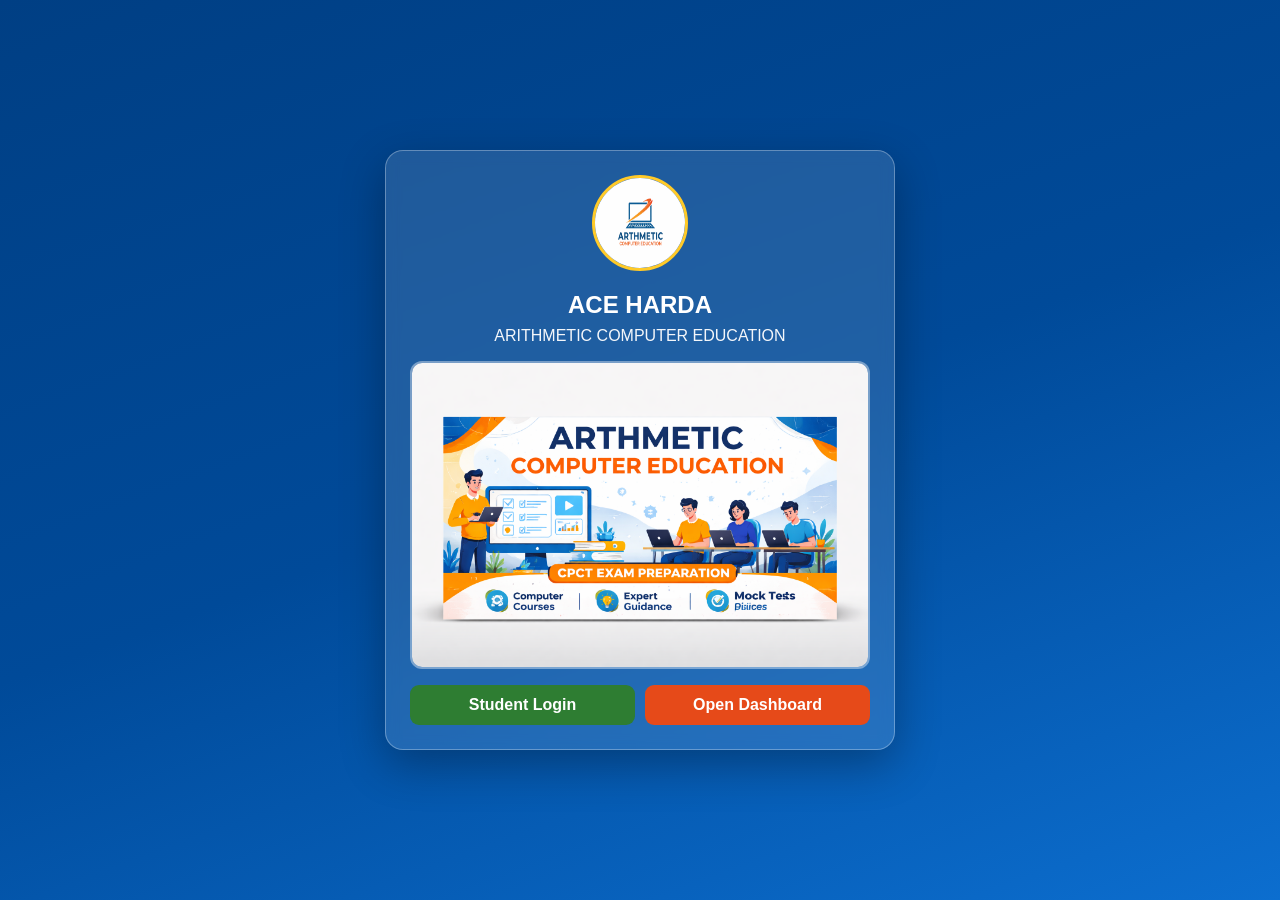
<file: index.html>
<!DOCTYPE html>
<html lang="en">
<head>
  <meta charset="UTF-8" />
  <meta name="viewport" content="width=device-width, initial-scale=1.0" />
  <title>ACE Academy</title>
  <style>
    body {
      margin: 0;
      min-height: 100vh;
      display: grid;
      place-items: center;
      font-family: "Segoe UI", Tahoma, Geneva, Verdana, sans-serif;
      background: linear-gradient(160deg, #003f84, #004a99 50%, #0c6ecf);
      color: #fff;
    }

    .card {
      width: min(92vw, 460px);
      background: rgba(255, 255, 255, 0.12);
      border: 1px solid rgba(255, 255, 255, 0.3);
      border-radius: 18px;
      backdrop-filter: blur(7px);
      padding: 24px;
      text-align: center;
      box-shadow: 0 15px 45px rgba(0, 0, 0, 0.3);
    }

    .logo {
      width: 90px;
      height: 90px;
      border-radius: 50%;
      border: 3px solid #ffca28;
      margin-bottom: 10px;
      animation: blink 1.4s infinite;
    }

    @keyframes blink { 0%, 100% { opacity: 0.35; } 50% { opacity: 1; } }

    .banner-wrap {
      border-radius: 12px;
      overflow: hidden;
      margin: 16px 0;
      border: 2px solid rgba(255, 255, 255, 0.4);
    }

    .banner-wrap img { width: 100%; display: block; }

    .btn-row {
      display: grid;
      grid-template-columns: 1fr 1fr;
      gap: 10px;
      margin-top: 16px;
    }

    a.btn {
      text-decoration: none;
      display: inline-block;
      padding: 11px 10px;
      border-radius: 9px;
      font-weight: 700;
      color: #fff;
    }

    .btn-login { background: #2e7d32; }
    .btn-dashboard { background: #e64a19; }
  </style>
</head>
<body>
  <div class="card">
    <img class="logo" src="logo.png" alt="ACE Logo" onerror="this.src='https://via.placeholder.com/90?text=ACE'" />
    <h2 style="margin: 6px 0 0;">ACE HARDA</h2>
    <p style="margin: 8px 0 0; opacity: 0.95;">ARITHMETIC COMPUTER EDUCATION</p>

    <div class="banner-wrap">
      <img src="banner.png" alt="ACE Banner" onerror="this.src='https://via.placeholder.com/700x240?text=ACE+Academy'" />
    </div>

    <div class="btn-row">
      <a href="login.html" class="btn btn-login">Student Login</a>
      <a href="dashboard.html" class="btn btn-dashboard">Open Dashboard</a>
    </div>
  </div>
</body>
</html>
</file>
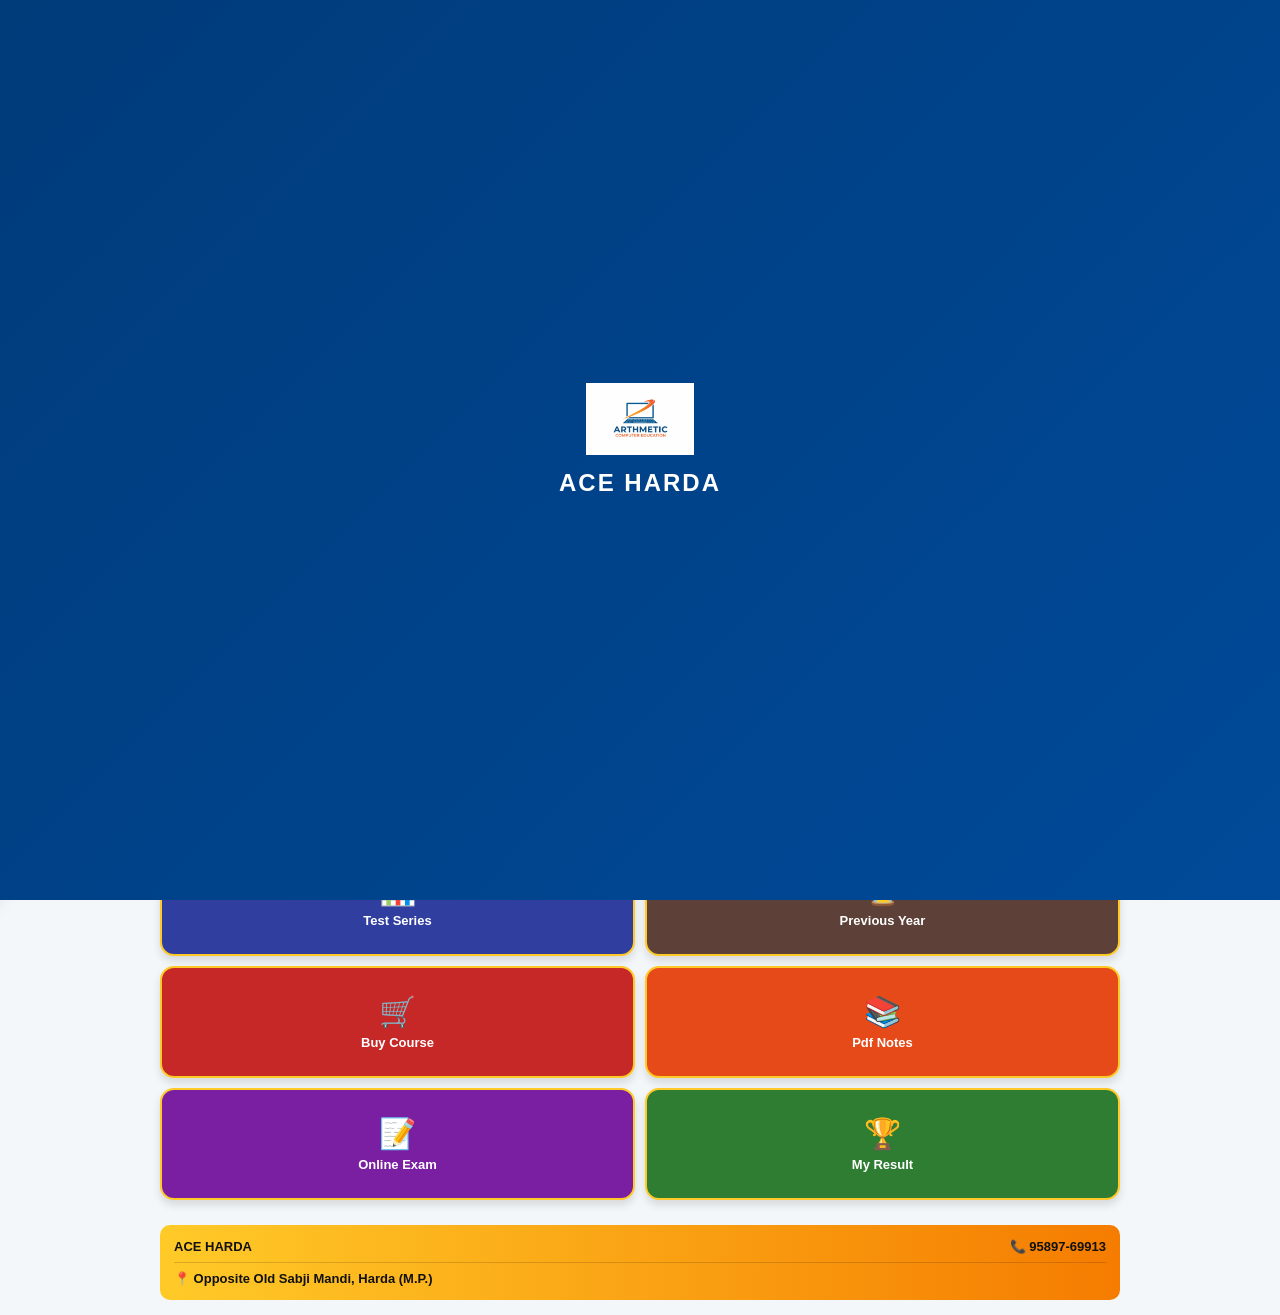
<file: dashboard.html>
<!DOCTYPE html>
<html lang="en">
<head>
  <meta charset="UTF-8" />
  <meta name="viewport" content="width=device-width, initial-scale=1.0" />
  <title>ACE Dashboard</title>
  <style>
    :root {
      --primary: #004a99;
      --accent: #ffca28;
      --bg: #f4f7f9;
      --text: #1b1f24;
    }

    * { box-sizing: border-box; }
    body {
      margin: 0;
      font-family: "Segoe UI", Tahoma, Geneva, Verdana, sans-serif;
      background: var(--bg);
      color: var(--text);
    }

    #splash {
      position: fixed;
      inset: 0;
      background: linear-gradient(135deg, #003b7a, var(--primary));
      z-index: 9999;
      display: flex;
      flex-direction: column;
      justify-content: center;
      align-items: center;
      transition: opacity 0.45s ease;
    }

    #splash img { width: 108px; animation: blink 1.4s infinite; }
    #splash h2 { color: #fff; margin-top: 14px; letter-spacing: 2px; font-weight: 700; }
    @keyframes blink { 0%, 100% { opacity: 0.35; } 50% { opacity: 1; } }

    .overlay {
      position: fixed;
      inset: 0;
      background: rgba(0, 0, 0, 0.5);
      z-index: 1200;
      display: none;
    }

    .overlay.active { display: block; }

    .sidebar {
      position: fixed;
      top: 0;
      left: -300px;
      width: 290px;
      height: 100%;
      background: #fff;
      z-index: 1300;
      transition: left 0.3s ease;
      box-shadow: 5px 0 20px rgba(0, 0, 0, 0.25);
      overflow-y: auto;
    }

    .sidebar.active { left: 0; }

    .sidebar-head {
      background: var(--primary);
      color: #fff;
      text-align: center;
      padding: 28px 16px;
    }

    .sidebar-head img {
      width: 78px;
      height: 78px;
      border-radius: 50%;
      border: 3px solid var(--accent);
    }

    .menu-link {
      display: block;
      padding: 14px 18px;
      font-weight: 600;
      color: #2d3137;
      text-decoration: none;
      border-bottom: 1px solid #edf0f3;
      cursor: pointer;
    }

    .sidebar-profile {
      margin-top: 10px;
      font-size: 12px;
      opacity: 0.95;
      line-height: 1.5;
    }

    .theme-actions {
      display: grid;
      grid-template-columns: 1fr 1fr;
      gap: 8px;
      padding: 12px;
    }

    .theme-btn {
      border: 1px solid #d7dee7;
      border-radius: 8px;
      background: #f8fbff;
      color: #233142;
      padding: 8px;
      font-weight: 700;
      cursor: pointer;
    }

    .app-bar {
      position: sticky;
      top: 0;
      z-index: 1000;
      background: var(--primary);
      color: #fff;
      display: flex;
      align-items: center;
      gap: 10px;
      padding: 12px 14px;
      box-shadow: 0 2px 8px rgba(0, 0, 0, 0.2);
    }

    .menu-toggle { font-size: 24px; cursor: pointer; }
    .app-title {
      flex: 1;
      text-align: center;
      font-weight: 700;
      font-size: 13px;
      letter-spacing: 0.7px;
    }

    .container { max-width: 980px; margin: 0 auto; }

    .banner-wrap {
      margin: 10px;
      border-radius: 14px;
      overflow: hidden;
      box-shadow: 0 5px 14px rgba(0, 0, 0, 0.15);
    }

    .banner-wrap img { width: 100%; display: block; }

    .grid {
      display: grid;
      grid-template-columns: repeat(2, minmax(0, 1fr));
      gap: 10px;
      padding: 10px;
    }

    .menu-btn {
      border: 2px solid var(--accent);
      border-radius: 14px;
      color: #fff;
      text-align: center;
      min-height: 112px;
      padding: 12px 8px;
      cursor: pointer;
      display: flex;
      flex-direction: column;
      justify-content: center;
      align-items: center;
      box-shadow: 0 5px 8px rgba(0, 0, 0, 0.12);
      transition: transform 0.15s ease;
    }

    .menu-btn:active { transform: scale(0.97); }
    .icon { font-size: 30px; margin-bottom: 6px; }
    .text { font-weight: 700; font-size: 13px; }

    .bottom-banner {
      margin: 15px 10px;
      background: linear-gradient(to right, #ffca28, #f57c00);
      border-radius: 10px;
      color: #111;
      padding: 14px;
      font-size: 13px;
      font-weight: 600;
    }

    #dynamicView { display: none; padding: 10px; }

    .back-btn {
      background: #313843;
      color: #fff;
      border-radius: 8px;
      text-align: center;
      padding: 12px;
      font-weight: 700;
      margin-bottom: 12px;
      cursor: pointer;
    }

    .item-card {
      background: #fff;
      border-left: 5px solid var(--primary);
      border-radius: 10px;
      margin-bottom: 10px;
      padding: 14px;
      display: flex;
      justify-content: space-between;
      align-items: center;
      gap: 12px;
      box-shadow: 0 2px 8px rgba(0, 0, 0, 0.08);
    }

    .item-card small { color: #5c6672; }

    .open-btn {
      border: none;
      border-radius: 7px;
      color: #fff;
      font-weight: 700;
      padding: 9px 14px;
      cursor: pointer;
    }

    .empty {
      grid-column: span 2;
      background: #fff;
      border-radius: 8px;
      text-align: center;
      color: #5c6672;
      padding: 14px;
    }

    body.dark {
      --bg: #111827;
      --text: #e5e7eb;
    }

    body.dark .sidebar,
    body.dark .item-card,
    body.dark .empty {
      background: #1f2937;
      color: #e5e7eb;
      border-color: #374151;
    }

    body.dark .menu-link {
      color: #e5e7eb;
      border-bottom-color: #374151;
    }

    body.dark .theme-btn {
      background: #111827;
      border-color: #374151;
      color: #e5e7eb;
    }

    body.dark .back-btn { background: #0f172a; }
  </style>
</head>
<body>
  <div id="splash">
    <img src="logo.png" alt="ACE Logo" onerror="this.src='https://via.placeholder.com/120?text=ACE'" />
    <h2>ACE HARDA</h2>
  </div>

  <div id="overlay" class="overlay" onclick="toggleMenu()"></div>

  <aside class="sidebar" id="sidebar">
    <div class="sidebar-head">
      <img src="logo.png" alt="ACE" onerror="this.src='https://via.placeholder.com/100'" />
      <h3 style="margin: 10px 0 4px;">ACE HARDA</h3>
      <p style="margin: 0; opacity: 0.9;" id="welcomeText">Welcome Student</p>
      <div class="sidebar-profile">
        <div><b>Student ID:</b> <span id="studentId">N/A</span></div>
        <div><b>Mobile:</b> <span id="studentMobile">N/A</span></div>
      </div>
    </div>
    <a class="menu-link" href="#" onclick="location.reload()">🏠 Home Dashboard</a>
    <a class="menu-link" href="login.html">🔐 Student Login</a>
    <a class="menu-link" href="payment.html">💳 Buy Course</a>
    <a class="menu-link" href="test_list.html">📝 Test Library</a>
    <a class="menu-link" href="pdf_list.html">📚 PDF Library</a>
    <a class="menu-link" href="result.html">🏆 My Result</a>
    <a class="menu-link" href="signup.html">👤 Create Account</a>
    <a class="menu-link" href="https://wa.me/919589769913" target="_blank">📞 Support</a>
    <a class="menu-link" href="#" onclick="openSettings()">⚙️ Settings</a>
    <a class="menu-link" href="#" onclick="logoutStudent()">🚪 Logout</a>
    <a class="menu-link" href="admin.html">⚙️ Admin Login</a>
    <div class="theme-actions">
      <button class="theme-btn" onclick="setTheme('light')">☀️ Light</button>
      <button class="theme-btn" onclick="setTheme('dark')">🌙 Dark</button>
    </div>
  </aside>

  <header class="app-bar">
    <div class="menu-toggle" onclick="toggleMenu()">☰</div>
    <div class="app-title">ARITHMETIC COMPUTER EDUCATION</div>
    <div style="font-size: 18px;">🔔</div>
  </header>

  <main class="container">
    <section id="homeView">
      <div class="banner-wrap">
        <img src="banner.png" alt="ACE Banner" onerror="this.src='https://via.placeholder.com/900x300?text=ACE+Academy'" />
      </div>

      <div class="grid">
        <div class="menu-btn" style="background:#1976d2;" onclick="openSection('Course')"><span class="icon">🎓</span><span class="text">Course</span></div>
        <div class="menu-btn" style="background:#00796b;" onclick="openSection('Quiz')"><span class="icon">⏱️</span><span class="text">Quiz</span></div>
        <div class="menu-btn" style="background:#303f9f;" onclick="openSection('Test Series')"><span class="icon">📊</span><span class="text">Test Series</span></div>
        <div class="menu-btn" style="background:#5d4037;" onclick="openSection('Previous Year')"><span class="icon">⏳</span><span class="text">Previous Year</span></div>
        <div class="menu-btn" style="background:#c62828;" onclick="window.location.href='payment.html'"><span class="icon">🛒</span><span class="text">Buy Course</span></div>
        <div class="menu-btn" style="background:#e64a19;" onclick="openSection('PDF Notes')"><span class="icon">📚</span><span class="text">Pdf Notes</span></div>
        <div class="menu-btn" style="background:#7b1fa2;" onclick="openSection('Online Exam')"><span class="icon">📝</span><span class="text">Online Exam</span></div>
        <div class="menu-btn" style="background:#2e7d32;" onclick="window.location.href='result.html'"><span class="icon">🏆</span><span class="text">My Result</span></div>
      </div>

      <div class="bottom-banner">
        <div style="display:flex;justify-content:space-between;align-items:center;border-bottom:1px solid rgba(0,0,0,0.15);padding-bottom:8px;margin-bottom:8px;">
          <strong>ACE HARDA</strong>
          <span>📞 95897-69913</span>
        </div>
        📍 Opposite Old Sabji Mandi, Harda (M.P.)
      </div>
    </section>

    <section id="dynamicView">
      <div class="back-btn" onclick="goHome()">⬅ GO BACK</div>
      <div id="dynamicGrid" class="grid"></div>
      <div id="dynamicList"></div>
    </section>
  </main>

  <script>
    const MASTER_URL = "https://script.google.com/macros/s/AKfycbzNKt3R8LQe_BhKsQmjDvSddqx_mPY9kE4NMZ9WPxe-gFyWfhFaUd6GAgW9hxLoBkASVw/exec";
    let allContent = [];

    window.onload = async () => {
      setTimeout(() => {
        const splash = document.getElementById("splash");
        splash.style.opacity = "0";
        setTimeout(() => { splash.style.display = "none"; }, 500);
      }, 1900);

      setupStudentProfile();
      applySavedTheme();
      await loadDashboardContent();
    };

    async function loadDashboardContent() {
      try {
        const response = await fetch(`${MASTER_URL}?action=get_content`);
        allContent = await response.json();
      } catch (error) {
        console.error("Dashboard load failed", error);
        allContent = [];
      }
    }

    function toggleMenu() {
      document.getElementById("sidebar").classList.toggle("active");
      document.getElementById("overlay").classList.toggle("active");
    }

    function setupStudentProfile() {
      const isLoggedIn = localStorage.getItem("isLoggedIn") === "true";
      const userName = localStorage.getItem("userName") || "Student";
      const userMobile = localStorage.getItem("userMobile") || "N/A";
      const shortId = userMobile && userMobile !== "N/A" ? `ACE-${userMobile.slice(-4)}` : "GUEST";

      document.getElementById("welcomeText").innerText = isLoggedIn ? `Welcome, ${userName}` : "Welcome Guest";
      document.getElementById("studentId").innerText = shortId;
      document.getElementById("studentMobile").innerText = userMobile;
    }

    function applySavedTheme() {
      const savedTheme = localStorage.getItem("aceTheme") || "light";
      setTheme(savedTheme);
    }

    function setTheme(theme) {
      if (theme === "dark") {
        document.body.classList.add("dark");
      } else {
        document.body.classList.remove("dark");
      }
      localStorage.setItem("aceTheme", theme);
    }

    function openSettings() {
      alert("Settings open: Use Light/Dark theme buttons in sidebar.");
    }

    function logoutStudent() {
      localStorage.removeItem("isLoggedIn");
      localStorage.removeItem("userName");
      localStorage.removeItem("userMobile");
      alert("Logged out successfully.");
      window.location.href = "./login.html";
    }

    function goHome() {
      document.getElementById("dynamicList").innerHTML = "";
      document.getElementById("dynamicGrid").innerHTML = "";
      document.getElementById("dynamicView").style.display = "none";
      document.getElementById("homeView").style.display = "block";
    }

    function showDynamicSection() {
      document.getElementById("homeView").style.display = "none";
      document.getElementById("dynamicView").style.display = "block";
    }

    function openSection(sectionName) {
      showDynamicSection();

      const filtered = allContent.filter((item) =>
        (item.Main_Section || "").toString().trim().toLowerCase() === sectionName.toLowerCase()
      );

      const folders = [...new Set(filtered.map((item) => item.Sub_Folder).filter(Boolean))];
      const dynamicGrid = document.getElementById("dynamicGrid");
      dynamicGrid.innerHTML = "";
      document.getElementById("dynamicList").innerHTML = "";

      if (!folders.length) {
        dynamicGrid.innerHTML = `<div class="empty">No content found in ${sectionName}.</div>`;
        return;
      }

      folders.forEach((folderName) => {
        const card = document.createElement("div");
        card.className = "menu-btn";
        card.style.background = "#00796b";
        card.innerHTML = `<span class="icon">📁</span><span class="text">${folderName}</span>`;
        card.onclick = () => openFolder(sectionName, folderName);
        dynamicGrid.appendChild(card);
      });
    }

    function openFolder(sectionName, folderName) {
      const items = allContent.filter((item) => item.Main_Section === sectionName && item.Sub_Folder === folderName);
      const types = [...new Set(items.map((item) => item.Material_Type).filter(Boolean))];
      const dynamicGrid = document.getElementById("dynamicGrid");
      dynamicGrid.innerHTML = "";
      document.getElementById("dynamicList").innerHTML = "";

      if (!types.length) {
        dynamicGrid.innerHTML = `<div class="empty">No materials available in this folder.</div>`;
        return;
      }

      types.forEach((type) => {
        const isTest = type === "Test";
        const isPdf = type === "PDF";
        const color = isTest ? "#c62828" : isPdf ? "#1e88e5" : "#ef6c00";
        const icon = isTest ? "✍️" : isPdf ? "📄" : "▶️";

        const card = document.createElement("div");
        card.className = "menu-btn";
        card.style.background = color;
        card.innerHTML = `<span class="icon">${icon}</span><span class="text">${type}</span>`;
        card.onclick = () => openItems(sectionName, folderName, type);
        dynamicGrid.appendChild(card);
      });
    }

    function openItems(sectionName, folderName, materialType) {
      const items = allContent.filter((item) =>
        item.Main_Section === sectionName && item.Sub_Folder === folderName && item.Material_Type === materialType
      );

      document.getElementById("dynamicGrid").innerHTML = "";
      const listContainer = document.getElementById("dynamicList");
      listContainer.innerHTML = "";

      if (!items.length) {
        listContainer.innerHTML = `<div class="empty" style="grid-column: span 1;">No items found.</div>`;
        return;
      }

      items.forEach((item) => {
        const accessType = (item.Access_Type || "").toString().trim().toLowerCase();
        const isPaid = accessType ? accessType === "paid" : Number(item.Price || 0) > 0;

        const row = document.createElement("div");
        row.className = "item-card";

        const info = document.createElement("div");
        info.innerHTML = `<b>${item.Item_Name_Tag || "Untitled"}</b><br /><small>${isPaid ? "Paid" : "Free"}</small>`;

        const button = document.createElement("button");
        button.className = "open-btn";
        button.style.background = isPaid ? "#5f6670" : "#004a99";
        button.textContent = isPaid ? "BUY" : "OPEN";
        button.onclick = () => handle(item.Item_Name_Tag || "", item.Link_or_ID || "", isPaid, materialType);

        row.appendChild(info);
        row.appendChild(button);
        listContainer.appendChild(row);
      });
    }

    function handle(testTag, linkOrId, isPaid, materialType) {
      if (isPaid) {
        alert("Paid Content! Contact Admin.");
        return;
      }

      if (materialType === "Test") {
        const currentParams = new URLSearchParams(window.location.search);
        currentParams.set("testId", testTag);
        window.location.href = `./test.html?${currentParams.toString()}`;
        return;
      }

      if (materialType === "PDF" || materialType === "Video") {
        if (!linkOrId) {
          alert("Content link not available.");
          return;
        }
        window.open(linkOrId, "_blank");
        return;
      }

      if (linkOrId) {
        window.open(linkOrId, "_blank");
      } else {
        alert("No action available for this content.");
      }
    }
  </script>
</body>
</html>
</file>
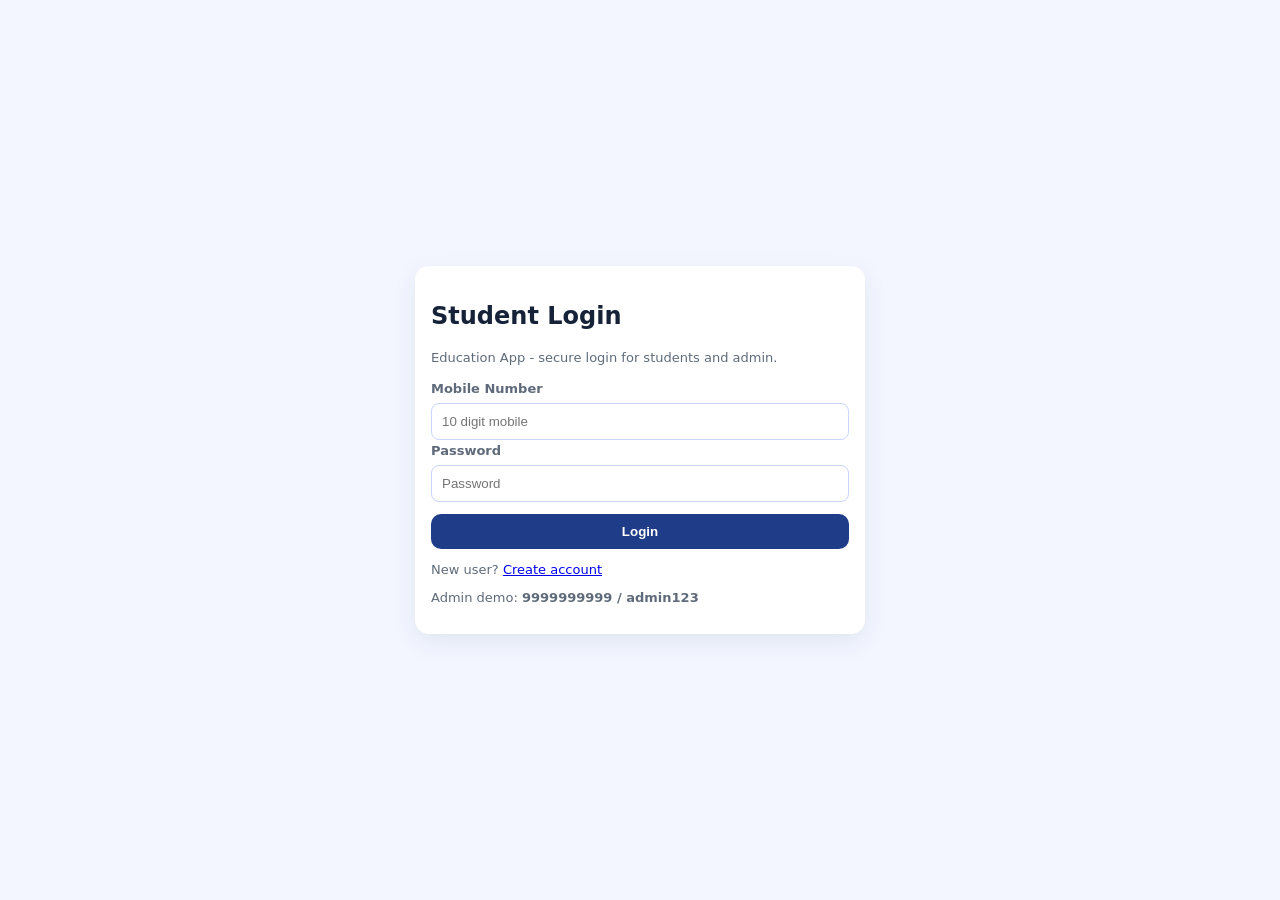
<file: login.html>
<!DOCTYPE html>
<html lang="en">
<head>
  <meta charset="UTF-8" />
  <meta name="viewport" content="width=device-width, initial-scale=1.0" />
  <title>Login | ACE Education</title>
  <link rel="stylesheet" href="styles.css" />
</head>
<body>
  <div class="auth-shell">
    <div class="card auth-card">
      <h2>Student Login</h2>
      <p class="small">Education App - secure login for students and admin.</p>
      <label>Mobile Number</label>
      <input class="input" id="mobile" type="tel" maxlength="10" placeholder="10 digit mobile" />
      <label>Password</label>
      <input class="input" id="password" type="password" placeholder="Password" />
      <button class="btn btn-primary" style="width:100%;margin-top:12px;" onclick="login()">Login</button>
      <p class="small">New user? <a href="signup.html">Create account</a></p>
      <p class="small">Admin demo: <b>9999999999 / admin123</b></p>
    </div>
  </div>

  <script src="app.js"></script>
  <script>
    if (getSession()) window.location.href = 'dashboard.html';

    function login() {
      const mobile = document.getElementById('mobile').value.trim();
      const password = document.getElementById('password').value.trim();
      if (!/^\d{10}$/.test(mobile)) return alert('Valid 10 digit mobile number required');
      if (password.length < 4) return alert('Password is too short');

      const user = getUsers().find(u => u.mobile === mobile && u.password === password);
      if (!user) return alert('Invalid credentials');

      setSession({ name: user.name, mobile: user.mobile, role: user.role || 'student' });
      window.location.href = 'dashboard.html';
    }
  </script>
</body>
</html>
</file>
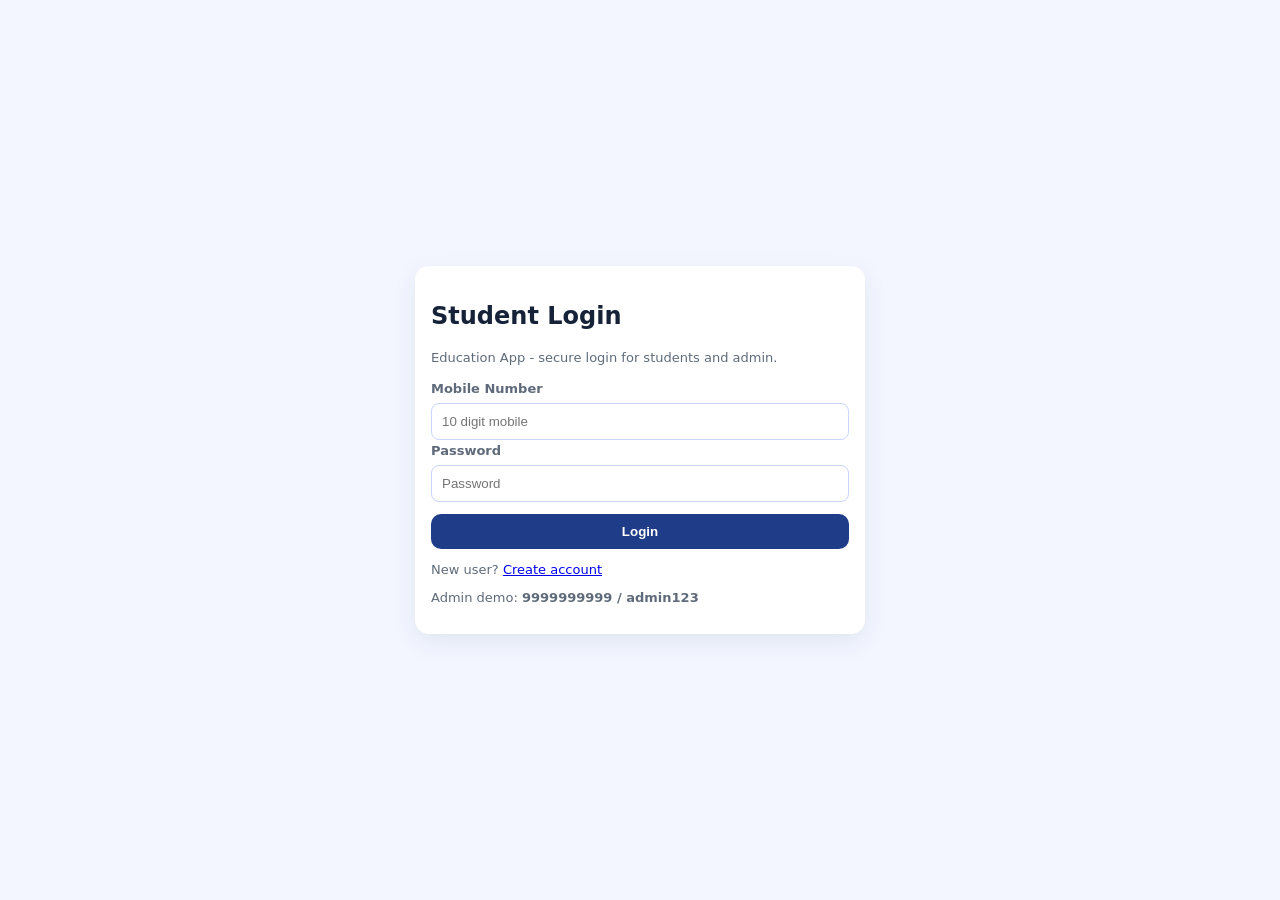
<file: payment.html>
<!DOCTYPE html>
<html lang="en">
<head>
  <meta charset="UTF-8" />
  <meta name="viewport" content="width=device-width, initial-scale=1.0" />
  <title>Payment | ACE Education</title>
  <link rel="stylesheet" href="styles.css" />
</head>
<body>
  <div class="topbar"><span>💳 Payment Unlock</span><button class="btn btn-primary" onclick="history.back()">Back</button></div>
  <div class="container">
    <div class="card">
      <h3 id="itemName">Content</h3>
      <h1>₹<span id="itemPrice">0</span></h1>
      <p>UPI ID: <b>aceharda@upi</b></p>
      <p class="small">Payment ke baad verify unlock button press karein.</p>
      <button class="btn btn-warn" onclick="window.open('https://wa.me/919589769913','_blank')">Send Screenshot on WhatsApp</button>
      <button class="btn btn-primary" onclick="unlock()">Verify & Unlock (Demo)</button>
    </div>
  </div>

  <script src="app.js"></script>
  <script>
    ensureAuth();
    const itemId = localStorage.getItem('selectedItemId');
    document.getElementById('itemName').textContent = localStorage.getItem('selectedItemName') || 'Premium Content';
    document.getElementById('itemPrice').textContent = localStorage.getItem('selectedItemPrice') || '0';

    function unlock() {
      if (!itemId) return alert('No selected content.');
      unlockItem(itemId);
      alert('Unlocked successfully.');
      location.href = 'dashboard.html';
    }
  </script>
</body>
</html>
</file>
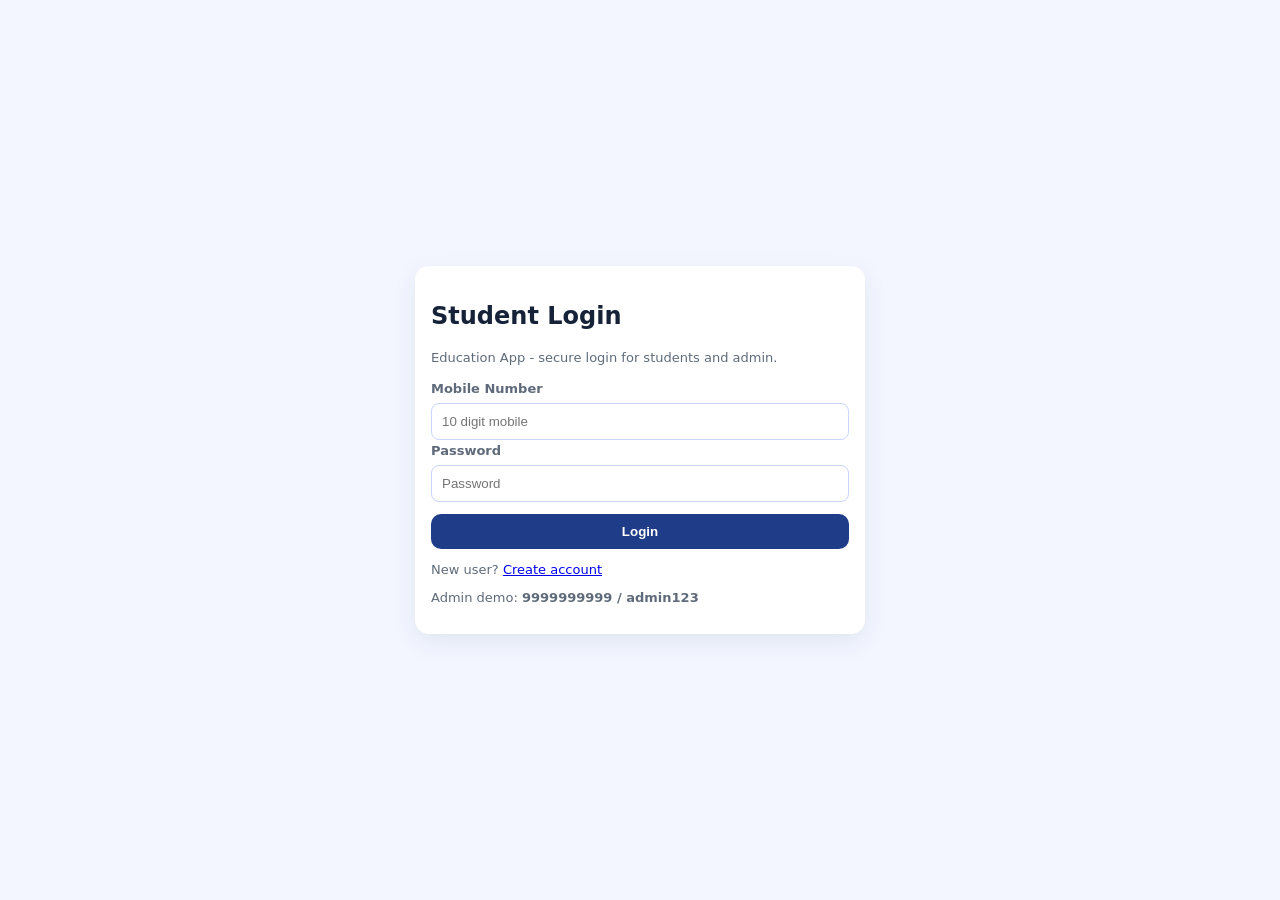
<file: pdf.html>
<!DOCTYPE html>
<html lang="en">
<head>
  <meta charset="UTF-8" />
  <meta name="viewport" content="width=device-width, initial-scale=1.0" />
  <title>PDF Reader | ACE Education</title>
  <link rel="stylesheet" href="styles.css" />
</head>
<body>
  <div class="topbar"><span id="pdfTitle">PDF Reader</span><button class="btn btn-primary" onclick="location.href='pdf_list.html'">Back</button></div>
  <div class="container">
    <div class="card" style="height:80vh;padding:0;overflow:hidden;">
      <iframe id="pdfFrame" style="width:100%;height:100%;border:none;" title="pdf"></iframe>
    </div>
  </div>

  <script src="app.js"></script>
  <script>
    ensureAuth();
    const id = localStorage.getItem('activePdfId');
    const pdf = getContent().find(c => c.id === id && c.type === 'pdf');
    if (!pdf) {
      document.getElementById('pdfTitle').textContent = 'PDF Not Found';
    } else {
      document.getElementById('pdfTitle').textContent = pdf.title;
      document.getElementById('pdfFrame').src = pdf.url;
    }
  </script>
</body>
</html>
</file>
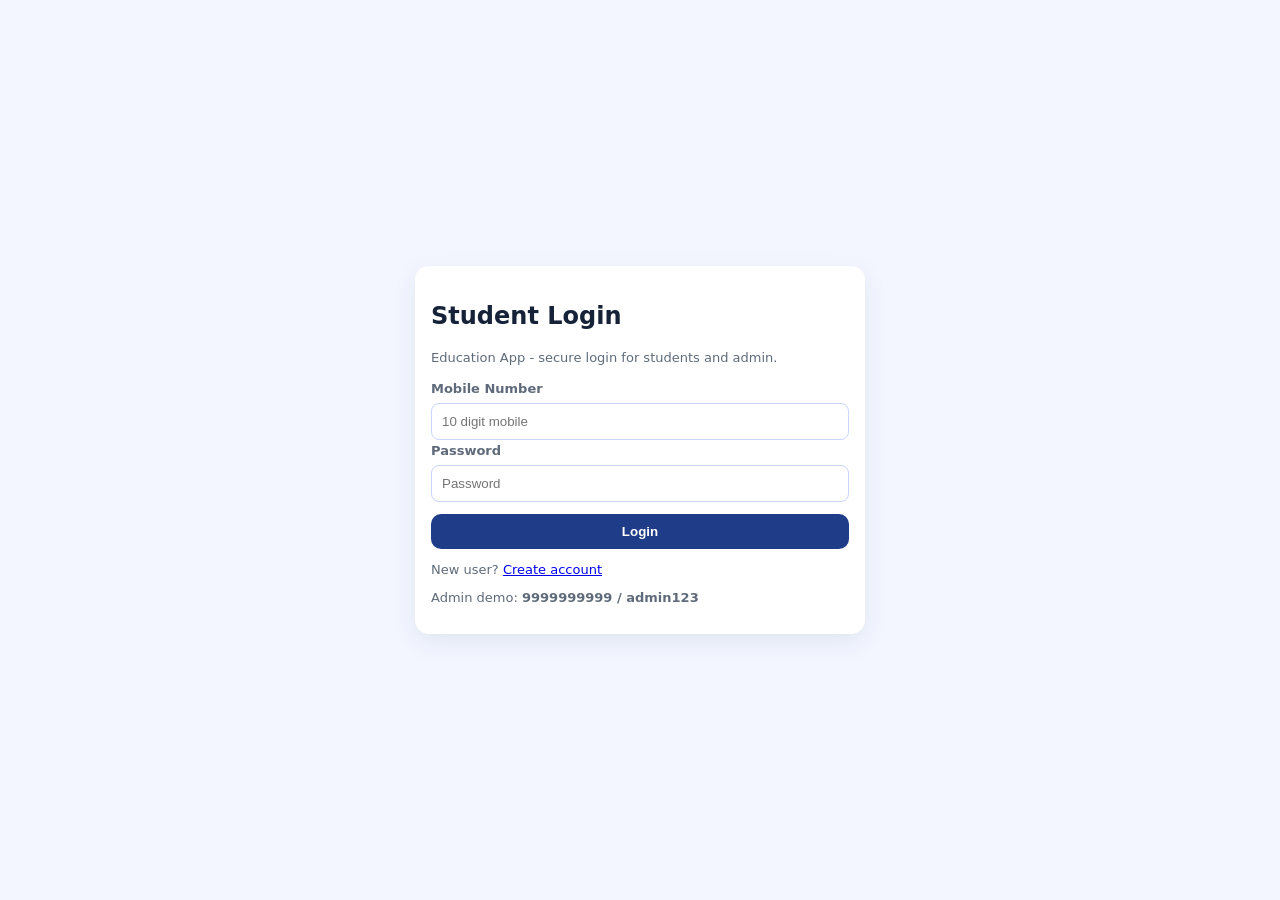
<file: pdf_list.html>
<!DOCTYPE html>
<html lang="en">
<head>
  <meta charset="UTF-8" />
  <meta name="viewport" content="width=device-width, initial-scale=1.0" />
  <title>PDF Notes | ACE Education</title>
  <link rel="stylesheet" href="styles.css" />
</head>
<body>
  <div class="topbar"><span>📚 PDF Notes</span><button class="btn btn-primary" onclick="location.href='dashboard.html'">Back</button></div>
  <div class="container"><div id="pdfs" class="item-list"></div></div>

  <script src="app.js"></script>
  <script>
    ensureAuth();
    const pdfs = getContent().filter(c => c.type === 'pdf');
    document.getElementById('pdfs').innerHTML = pdfs.map(p => `
      <div class="card item">
        <div>
          <strong>${p.title}</strong><br/>
          <span class="tag ${p.access === 'paid' ? 'tag-paid':'tag-free'}">${p.access.toUpperCase()} ${p.price ? `₹${p.price}`:''}</span>
        </div>
        <div>
          <button class="btn btn-primary" onclick="openPdf('${p.id}')">Read</button>
          ${p.access === 'free' ? `<button class='btn btn-warn' onclick='downloadPdf("${p.url}")'>Download</button>` : ''}
        </div>
      </div>
    `).join('') || '<p class="small">No PDF uploaded yet.</p>';

    function openPdf(id) {
      const item = pdfs.find(p => p.id === id);
      requirePaymentOrOpen(item, () => {
        localStorage.setItem('activePdfId', id);
        location.href = 'pdf.html';
      });
    }

    function downloadPdf(url) { window.open(url, '_blank'); }
  </script>
</body>
</html>
</file>
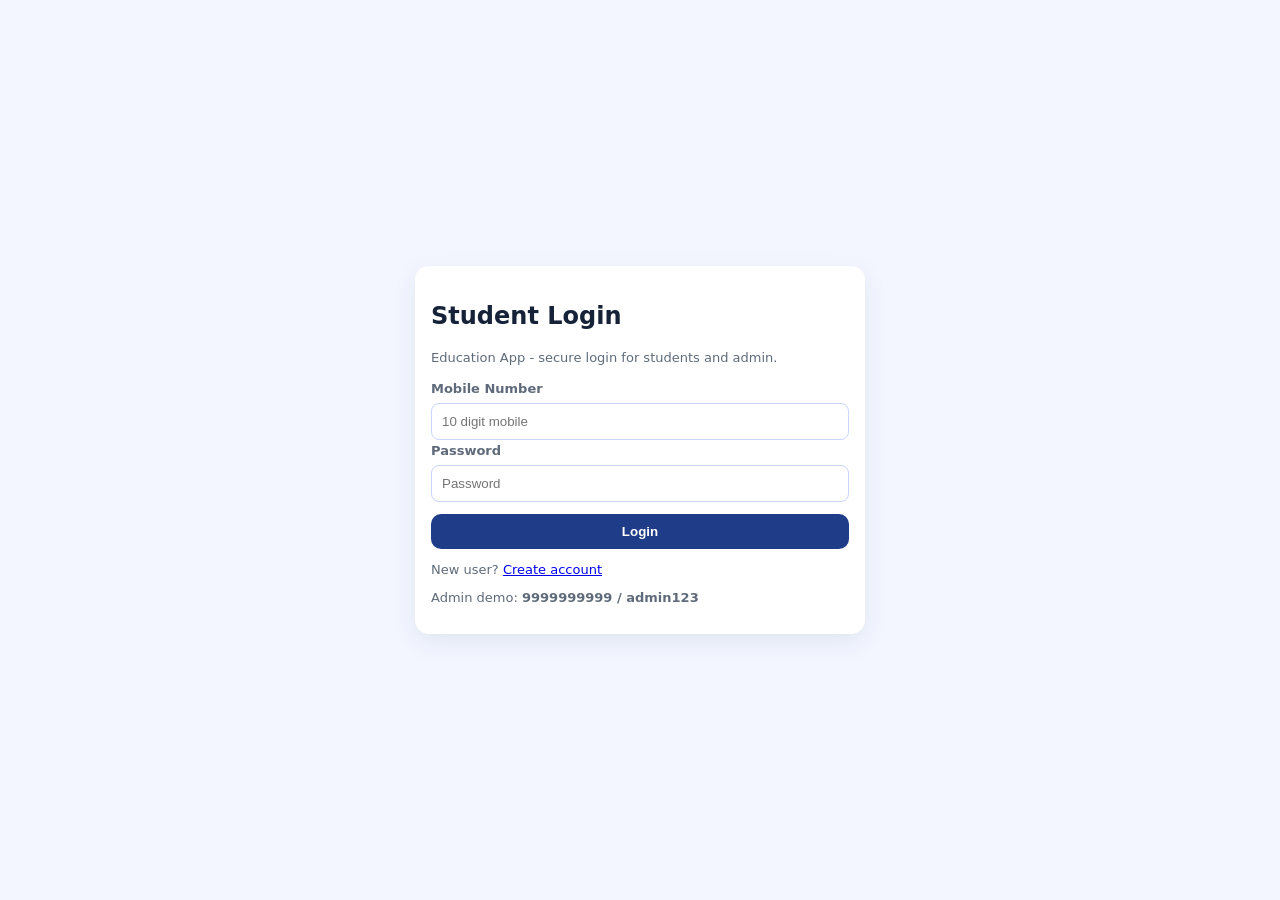
<file: result.html>
<!DOCTYPE html>
<html lang="en">
<head>
  <meta charset="UTF-8" />
  <meta name="viewport" content="width=device-width, initial-scale=1.0" />
  <title>Result | ACE Education</title>
  <link rel="stylesheet" href="styles.css" />
</head>
<body>
  <div class="topbar"><span>🏆 Test Result</span><button class="btn btn-primary" onclick="location.href='dashboard.html'">Dashboard</button></div>
  <div class="container">
    <div class="card" id="result"></div>
  </div>

  <script src="app.js"></script>
  <script>
    ensureAuth();
    const result = JSON.parse(localStorage.getItem('lastResult') || 'null');
    if (!result) {
      document.getElementById('result').innerHTML = '<p>No result yet.</p>';
    } else {
      const percent = Math.round((result.score / result.total) * 100);
      document.getElementById('result').innerHTML = `
        <h2>${result.title}</h2>
        <h1>${result.score}/${result.total} (${percent}%)</h1>
        <p class='small'>Submitted: ${result.date}</p>
      `;
    }
  </script>
</body>
</html>
</file>
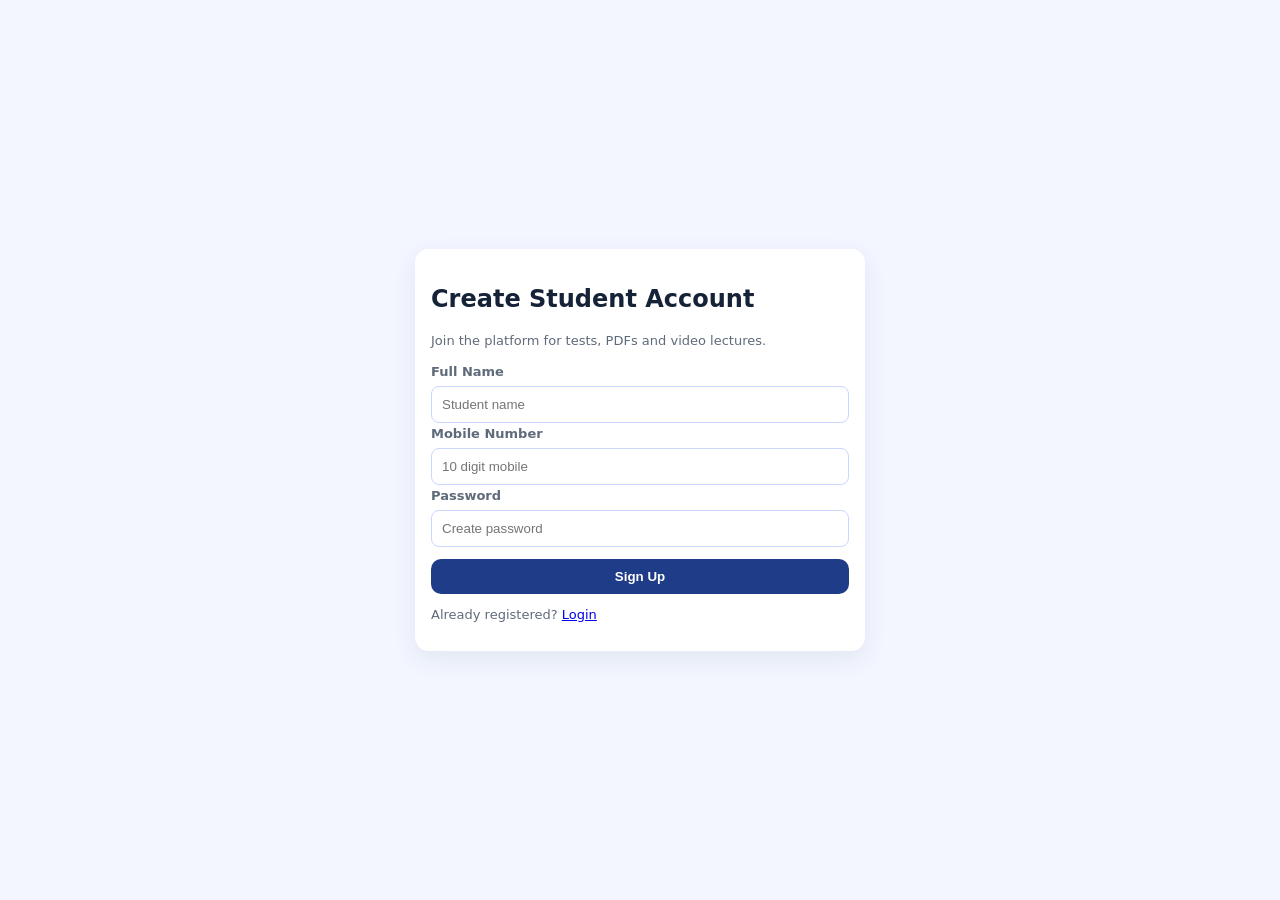
<file: signup.html>
<!DOCTYPE html>
<html lang="en">
<head>
  <meta charset="UTF-8" />
  <meta name="viewport" content="width=device-width, initial-scale=1.0" />
  <title>Sign Up | ACE Education</title>
  <link rel="stylesheet" href="styles.css" />
</head>
<body>
  <div class="auth-shell">
    <div class="card auth-card">
      <h2>Create Student Account</h2>
      <p class="small">Join the platform for tests, PDFs and video lectures.</p>
      <label>Full Name</label>
      <input class="input" id="name" type="text" placeholder="Student name" />
      <label>Mobile Number</label>
      <input class="input" id="mobile" type="tel" maxlength="10" placeholder="10 digit mobile" />
      <label>Password</label>
      <input class="input" id="password" type="password" placeholder="Create password" />
      <button class="btn btn-primary" style="width:100%;margin-top:12px;" onclick="register()">Sign Up</button>
      <p class="small">Already registered? <a href="login.html">Login</a></p>
    </div>
  </div>

  <script src="app.js"></script>
  <script>
    function register() {
      const name = document.getElementById('name').value.trim();
      const mobile = document.getElementById('mobile').value.trim();
      const password = document.getElementById('password').value.trim();

      if (name.length < 3) return alert('Enter full name');
      if (!/^\d{10}$/.test(mobile)) return alert('Valid 10 digit mobile required');
      if (password.length < 4) return alert('Password must be at least 4 characters');

      const users = getUsers();
      if (users.some(u => u.mobile === mobile)) return alert('Mobile already registered');
      users.push({ name, mobile, password, role: 'student' });
      writeJSON(APP_KEYS.users, users);

      alert('Registration successful. Please login.');
      window.location.href = 'login.html';
    }
  </script>
</body>
</html>
</file>
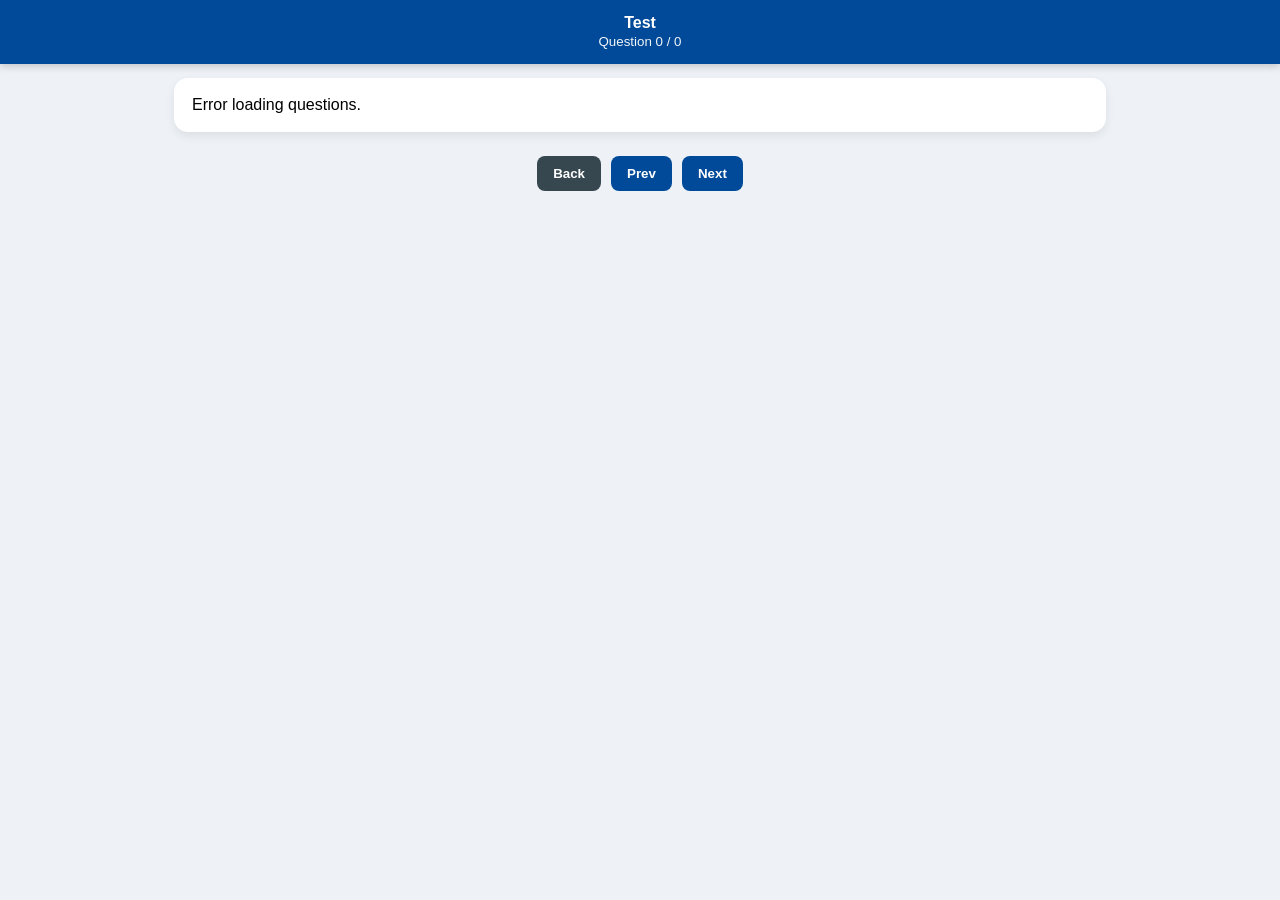
<file: test.html>
<!DOCTYPE html>
<html lang="en">
<head>
  <meta charset="UTF-8" />
  <meta name="viewport" content="width=device-width, initial-scale=1.0" />
  <title>ACE Online Test</title>
  <style>
    :root { --primary: #004a99; }
    * { box-sizing: border-box; }
    body { margin: 0; font-family: "Segoe UI", Tahoma, Geneva, Verdana, sans-serif; background: #eef2f7; }
    .header {
      position: sticky;
      top: 0;
      background: var(--primary);
      color: #fff;
      padding: 14px;
      text-align: center;
      box-shadow: 0 2px 8px rgba(0,0,0,.2);
      z-index: 100;
    }
    .header small { opacity: .95; }
    .wrap { max-width: 960px; margin: 0 auto; }
    .q-card {
      background: #fff;
      margin: 14px;
      padding: 18px;
      border-radius: 14px;
      box-shadow: 0 4px 10px rgba(0,0,0,.08);
    }
    .opt {
      display: block;
      margin-top: 10px;
      border: 1px solid #d5dce5;
      border-radius: 9px;
      padding: 11px;
      cursor: pointer;
      transition: all .15s ease;
    }
    .opt.selected { border-color: var(--primary); background: #e7f0fe; font-weight: 700; }
    .toolbar {
      display: flex;
      justify-content: center;
      gap: 10px;
      flex-wrap: wrap;
      padding: 10px 14px 24px;
    }
    button {
      border: none;
      border-radius: 8px;
      color: #fff;
      background: var(--primary);
      padding: 10px 16px;
      font-weight: 700;
      cursor: pointer;
    }
    button.secondary { background: #37474f; }
  </style>
</head>
<body>
  <div class="header">
    <div id="tName" style="font-weight:700;">Loading...</div>
    <small id="meta">Question 0 / 0</small>
  </div>

  <div class="wrap">
    <div id="qArea"></div>

    <div class="toolbar">
      <button class="secondary" onclick="goDashboard()">Back</button>
      <button onclick="prevQ()">Prev</button>
      <button onclick="nextQ()" id="nBtn">Next</button>
    </div>
  </div>

  <script>
    const MASTER_URL = "https://script.google.com/macros/s/AKfycbzNKt3R8LQe_BhKsQmjDvSddqx_mPY9kE4NMZ9WPxe-gFyWfhFaUd6GAgW9hxLoBkASVw/exec";
    const params = new URLSearchParams(window.location.search);
    const tid = params.get("testId") || "Test";

    let qs = [];
    let idx = 0;
    const ans = {};

    window.onload = async () => {
      document.getElementById("tName").innerText = tid;
      try {
        const res = await fetch(`${MASTER_URL}?action=get_questions&testId=${encodeURIComponent(tid)}`);
        qs = await res.json();

        if (!Array.isArray(qs) || qs.length === 0) {
          document.getElementById("qArea").innerHTML = `<div class="q-card">No questions found.</div>`;
          document.getElementById("meta").innerText = "Question 0 / 0";
          return;
        }

        showQ();
      } catch (error) {
        document.getElementById("qArea").innerHTML = `<div class="q-card">Error loading questions.</div>`;
      }
    };

    function showQ() {
      const q = qs[idx];
      const qArea = document.getElementById("qArea");

      let html = `<div class="q-card"><p><b>Q${idx + 1}. ${q.ques || "Question"}</b></p>`;
      ["A", "B", "C", "D"].forEach((optionCode) => {
        const selectedClass = ans[idx] === optionCode ? "selected" : "";
        html += `<div class="opt ${selectedClass}" onclick="selOpt('${optionCode}')">${optionCode}. ${q["opt" + optionCode] || ""}</div>`;
      });
      html += "</div>";

      qArea.innerHTML = html;
      document.getElementById("meta").innerText = `Question ${idx + 1} / ${qs.length}`;
      document.getElementById("nBtn").innerText = idx === qs.length - 1 ? "Submit" : "Next";
    }

    function selOpt(v) {
      ans[idx] = v;
      showQ();
    }

    function prevQ() {
      if (idx > 0) {
        idx -= 1;
        showQ();
      }
    }

    function nextQ() {
      if (idx < qs.length - 1) {
        idx += 1;
        showQ();
        return;
      }
      alert("Test Submitted!");
      goDashboard();
    }

    function goDashboard() {
      const keep = new URLSearchParams(window.location.search);
      keep.delete("testId");
      const suffix = keep.toString();
      window.location.href = suffix ? `./dashboard.html?${suffix}` : "./dashboard.html";
    }
  </script>
</body>
</html>
</file>
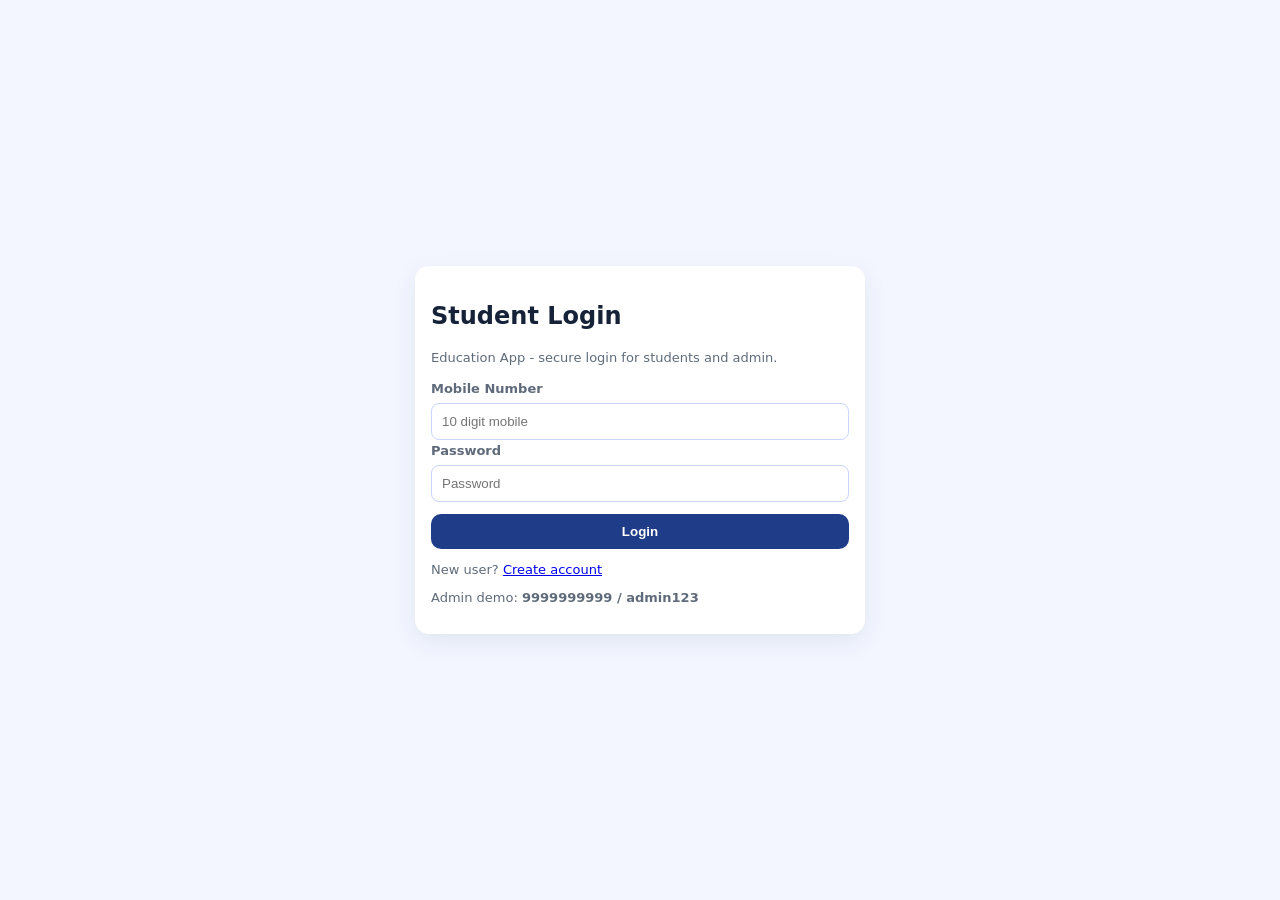
<file: test_list.html>
<!DOCTYPE html>
<html lang="en">
<head>
  <meta charset="UTF-8" />
  <meta name="viewport" content="width=device-width, initial-scale=1.0" />
  <title>Tests | ACE Education</title>
  <link rel="stylesheet" href="styles.css" />
</head>
<body>
  <div class="topbar"><span>📝 Test Series</span><button class="btn btn-primary" onclick="location.href='dashboard.html'">Back</button></div>
  <div class="container">
    <div id="tests" class="item-list"></div>
  </div>
  <script src="app.js"></script>
  <script>
    ensureAuth();
    const tests = getContent().filter(c => c.type === 'test');
    document.getElementById('tests').innerHTML = tests.map(t => `
      <div class="card item">
        <div>
          <strong>${t.title}</strong><br/>
          <span class="tag ${t.access === 'paid' ? 'tag-paid':'tag-free'}">${t.access.toUpperCase()} ${t.price ? `₹${t.price}`:''}</span>
        </div>
        <button class="btn btn-primary" onclick="startTest('${t.id}')">Start</button>
      </div>
    `).join('') || '<p class="small">No tests found.</p>';

    function startTest(id) {
      const item = tests.find(t => t.id === id);
      requirePaymentOrOpen(item, () => {
        localStorage.setItem('activeTestId', id);
        location.href = 'test.html';
      });
    }
  </script>
</body>
</html>
</file>
<file: styles.css>
:root {
  --bg: #f3f6ff;
  --primary: #1f3c88;
  --accent: #fb8c00;
  --text: #152238;
  --muted: #5f6b7a;
  --card: #ffffff;
}
* { box-sizing: border-box; }
body {
  margin: 0;
  font-family: Inter, Segoe UI, system-ui, sans-serif;
  background: var(--bg);
  color: var(--text);
}
.topbar {
  background: linear-gradient(90deg, var(--primary), #265cc7);
  color: white;
  padding: 14px 16px;
  font-weight: 700;
  display: flex;
  align-items: center;
  justify-content: space-between;
}
.container { width: min(1050px, 94%); margin: 16px auto; }
.card {
  background: var(--card);
  border-radius: 14px;
  padding: 16px;
  box-shadow: 0 8px 24px rgba(25, 45, 84, .08);
}
.grid { display: grid; gap: 12px; grid-template-columns: repeat(auto-fit, minmax(220px, 1fr)); }
.menu-card {
  background: linear-gradient(135deg, #fff, #f7f9ff);
  border: 1px solid #dce6ff;
  border-radius: 12px;
  padding: 16px;
  min-height: 110px;
  display: flex;
  flex-direction: column;
  justify-content: space-between;
}
.btn {
  border: none;
  padding: 10px 14px;
  border-radius: 10px;
  cursor: pointer;
  font-weight: 700;
}
.btn-primary { background: var(--primary); color: white; }
.btn-warn { background: var(--accent); color: #111; }
.btn-danger { background: #c62828; color: white; }
.tag { font-size: 12px; padding: 4px 8px; border-radius: 100px; font-weight: 700; }
.tag-free { background: #e8f5e9; color: #2e7d32; }
.tag-paid { background: #fff3e0; color: #ef6c00; }
.input, select, textarea {
  width: 100%;
  padding: 10px;
  border: 1px solid #c9d7ff;
  border-radius: 8px;
  margin-top: 6px;
}
label { font-size: 13px; font-weight: 700; color: var(--muted); }
.row { display: grid; grid-template-columns: 1fr 1fr; gap: 10px; }
@media (max-width: 640px) { .row { grid-template-columns: 1fr; } }
.auth-shell { min-height: 100vh; display: grid; place-items: center; }
.auth-card { width: min(450px, 92%); }
.small { color: var(--muted); font-size: 13px; }
.item-list { display: grid; gap: 10px; margin-top: 12px; }
.item { display:flex; justify-content:space-between; align-items:center; gap: 10px; }
</file>
